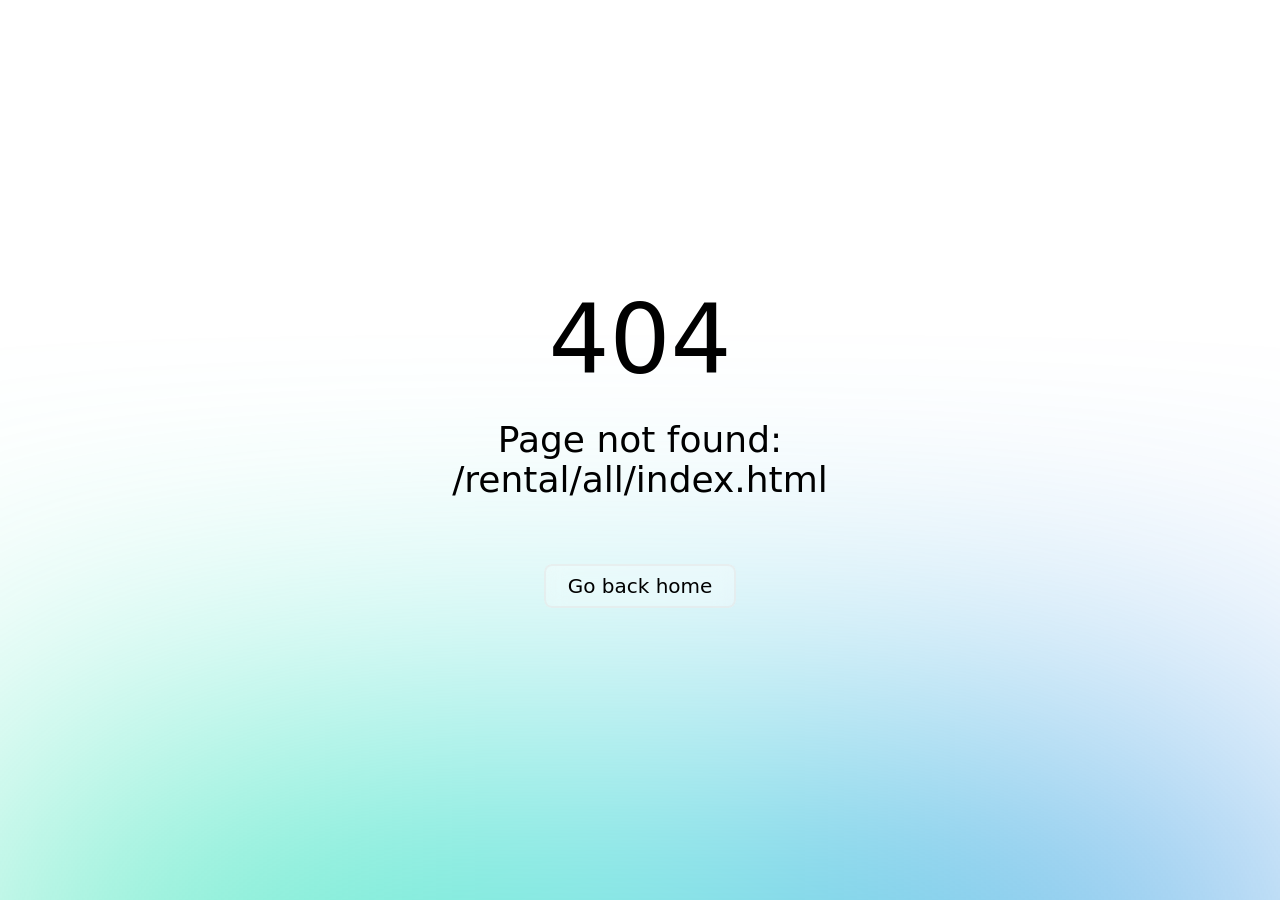
<file: rental/all/index.html>
<!DOCTYPE html><html><head><meta charset="utf-8">
<meta name="viewport" content="width=device-width, initial-scale=1">
<link rel="stylesheet" href="https://cdn.jsdelivr.net/npm/bootstrap@5.3.3/dist/css/bootstrap.min.css" integrity="sha384-QWTKZyjpPEjISv5WaRU9OFeRpok6YctnYmDr5pNlyT2bRjXh0JMhjY6hW+ALEwIH" crossorigin="anonymous">
<link rel="stylesheet" href="https://cdn.jsdelivr.net/npm/bootstrap-icons@1.11.3/font/bootstrap-icons.min.css">
<link rel="stylesheet" href="/_nuxt/entry.CYiP41U4.css" crossorigin>
<link rel="modulepreload" as="script" crossorigin href="/_nuxt/BT08cOX5.js">
<script type="module" src="/_nuxt/BT08cOX5.js" crossorigin></script>
<link rel="prefetch" as="style" crossorigin href="/_nuxt/error-404.DL_4WIao.css">
<link rel="prefetch" as="script" crossorigin href="/_nuxt/BCKIMfNf.js">
<link rel="prefetch" as="script" crossorigin href="/_nuxt/CDFw1qhr.js">
<link rel="prefetch" as="style" crossorigin href="/_nuxt/error-500.I1Dtv2V5.css">
<link rel="prefetch" as="script" crossorigin href="/_nuxt/CYaJ5jwM.js"></head><body><div id="__nuxt"></div><div id="teleports"></div><script>window.__NUXT__={};window.__NUXT__.config={public:{},app:{baseURL:"/",buildId:"ac25637e-3613-4a04-b47a-0d060e08e843",buildAssetsDir:"/_nuxt/",cdnURL:""}}</script>
<script src="https://cdn.jsdelivr.net/npm/bootstrap@5.3.3/dist/js/bootstrap.bundle.min.js" integrity="sha384-YvpcrYf0tY3lHB60NNkmXc5s9fDVZLESaAA55NDzOxhy9GkcIdslK1eN7N6jIeHz" crossorigin="anonymous"></script>
<script type="application/json" data-nuxt-data="nuxt-app" data-ssr="false" id="__NUXT_DATA__">[{"prerenderedAt":1,"serverRendered":2},1791517977442,false]</script></body></html>
</file>
<file: _nuxt/entry.CYiP41U4.css>
*{box-sizing:border-box;margin:0;padding:0}body{background-color:#e3f2fd;font-family:Segoe UI,Tahoma,Geneva,Verdana,sans-serif}.navbar{background-color:#f6f1f1}.nav-link{color:#000;font-weight:600;margin-left:10px;margin-right:10px;text-transform:uppercase}.nav-link.active,.nav-link:hover{color:#19a7ce}.search{border:2px solid #19a7ce;border-radius:60px;height:40px;outline:none;padding-left:15px;width:160px}.btn0{background:#19a7ce;border:none;height:40px;padding:0 20px}.btn0,.btn1{border-radius:60px;color:#fff;font-weight:700}.btn1{background-color:#146c94;border:none;height:45px;width:200px}.btn1:hover{background-color:#19a7ce;color:#fff;transition:.5s}.news{background-color:#f6f1f1;color:#000}.news input{background:#000;border:2px solid #fff;border-radius:4px;color:#fff;height:45px;padding-left:15px;width:50%}.btn2{background:#f6f1f1;border:2px solid #000;cursor:pointer;font-weight:600;height:45px;width:100px}
</file>
<file: _nuxt/error-404.DL_4WIao.css>
.spotlight[data-v-1bd9e11a]{background:linear-gradient(45deg,#00dc82,#36e4da 50%,#0047e1);bottom:-30vh;filter:blur(20vh);height:40vh}.gradient-border[data-v-1bd9e11a]{-webkit-backdrop-filter:blur(10px);backdrop-filter:blur(10px);border-radius:.5rem;position:relative}@media(prefers-color-scheme:light){.gradient-border[data-v-1bd9e11a]{background-color:#ffffff4d}.gradient-border[data-v-1bd9e11a]:before{background:linear-gradient(90deg,#e2e2e2,#e2e2e2 25%,#00dc82,#36e4da 75%,#0047e1)}}@media(prefers-color-scheme:dark){.gradient-border[data-v-1bd9e11a]{background-color:#1414144d}.gradient-border[data-v-1bd9e11a]:before{background:linear-gradient(90deg,#303030,#303030 25%,#00dc82,#36e4da 75%,#0047e1)}}.gradient-border[data-v-1bd9e11a]:before{background-size:400% auto;border-radius:.5rem;content:"";inset:0;-webkit-mask:linear-gradient(#fff 0 0) content-box,linear-gradient(#fff 0 0);mask:linear-gradient(#fff 0 0) content-box,linear-gradient(#fff 0 0);-webkit-mask-composite:xor;mask-composite:exclude;opacity:.5;padding:2px;position:absolute;transition:background-position .3s ease-in-out,opacity .2s ease-in-out;width:100%}.gradient-border[data-v-1bd9e11a]:hover:before{background-position:-50% 0;opacity:1}.fixed[data-v-1bd9e11a]{position:fixed}.left-0[data-v-1bd9e11a]{left:0}.right-0[data-v-1bd9e11a]{right:0}.z-10[data-v-1bd9e11a]{z-index:10}.z-20[data-v-1bd9e11a]{z-index:20}.grid[data-v-1bd9e11a]{display:grid}.mb-16[data-v-1bd9e11a]{margin-bottom:4rem}.mb-8[data-v-1bd9e11a]{margin-bottom:2rem}.max-w-520px[data-v-1bd9e11a]{max-width:520px}.min-h-screen[data-v-1bd9e11a]{min-height:100vh}.w-full[data-v-1bd9e11a]{width:100%}.flex[data-v-1bd9e11a]{display:flex}.cursor-pointer[data-v-1bd9e11a]{cursor:pointer}.place-content-center[data-v-1bd9e11a]{place-content:center}.items-center[data-v-1bd9e11a]{align-items:center}.justify-center[data-v-1bd9e11a]{justify-content:center}.overflow-hidden[data-v-1bd9e11a]{overflow:hidden}.bg-white[data-v-1bd9e11a]{--un-bg-opacity:1;background-color:rgb(255 255 255/var(--un-bg-opacity))}.px-4[data-v-1bd9e11a]{padding-left:1rem;padding-right:1rem}.px-8[data-v-1bd9e11a]{padding-left:2rem;padding-right:2rem}.py-2[data-v-1bd9e11a]{padding-bottom:.5rem;padding-top:.5rem}.text-center[data-v-1bd9e11a]{text-align:center}.text-8xl[data-v-1bd9e11a]{font-size:6rem;line-height:1}.text-xl[data-v-1bd9e11a]{font-size:1.25rem;line-height:1.75rem}.text-black[data-v-1bd9e11a]{--un-text-opacity:1;color:rgb(0 0 0/var(--un-text-opacity))}.font-light[data-v-1bd9e11a]{font-weight:300}.font-medium[data-v-1bd9e11a]{font-weight:500}.leading-tight[data-v-1bd9e11a]{line-height:1.25}.font-sans[data-v-1bd9e11a]{font-family:ui-sans-serif,system-ui,-apple-system,BlinkMacSystemFont,Segoe UI,Roboto,Helvetica Neue,Arial,Noto Sans,sans-serif,Apple Color Emoji,Segoe UI Emoji,Segoe UI Symbol,Noto Color Emoji}.antialiased[data-v-1bd9e11a]{-webkit-font-smoothing:antialiased;-moz-osx-font-smoothing:grayscale}@media(prefers-color-scheme:dark){.dark\:bg-black[data-v-1bd9e11a]{--un-bg-opacity:1;background-color:rgb(0 0 0/var(--un-bg-opacity))}.dark\:text-white[data-v-1bd9e11a]{--un-text-opacity:1;color:rgb(255 255 255/var(--un-text-opacity))}}@media(min-width:640px){.sm\:px-0[data-v-1bd9e11a]{padding-left:0;padding-right:0}.sm\:px-6[data-v-1bd9e11a]{padding-left:1.5rem;padding-right:1.5rem}.sm\:py-3[data-v-1bd9e11a]{padding-bottom:.75rem;padding-top:.75rem}.sm\:text-4xl[data-v-1bd9e11a]{font-size:2.25rem;line-height:2.5rem}.sm\:text-xl[data-v-1bd9e11a]{font-size:1.25rem;line-height:1.75rem}}
</file>
<file: _nuxt/error-500.I1Dtv2V5.css>
.spotlight[data-v-a01dd0ba]{background:linear-gradient(45deg,#00dc82,#36e4da 50%,#0047e1);filter:blur(20vh)}.fixed[data-v-a01dd0ba]{position:fixed}.-bottom-1\/2[data-v-a01dd0ba]{bottom:-50%}.left-0[data-v-a01dd0ba]{left:0}.right-0[data-v-a01dd0ba]{right:0}.grid[data-v-a01dd0ba]{display:grid}.mb-16[data-v-a01dd0ba]{margin-bottom:4rem}.mb-8[data-v-a01dd0ba]{margin-bottom:2rem}.h-1\/2[data-v-a01dd0ba]{height:50%}.max-w-520px[data-v-a01dd0ba]{max-width:520px}.min-h-screen[data-v-a01dd0ba]{min-height:100vh}.place-content-center[data-v-a01dd0ba]{place-content:center}.overflow-hidden[data-v-a01dd0ba]{overflow:hidden}.bg-white[data-v-a01dd0ba]{--un-bg-opacity:1;background-color:rgb(255 255 255/var(--un-bg-opacity))}.px-8[data-v-a01dd0ba]{padding-left:2rem;padding-right:2rem}.text-center[data-v-a01dd0ba]{text-align:center}.text-8xl[data-v-a01dd0ba]{font-size:6rem;line-height:1}.text-xl[data-v-a01dd0ba]{font-size:1.25rem;line-height:1.75rem}.text-black[data-v-a01dd0ba]{--un-text-opacity:1;color:rgb(0 0 0/var(--un-text-opacity))}.font-light[data-v-a01dd0ba]{font-weight:300}.font-medium[data-v-a01dd0ba]{font-weight:500}.leading-tight[data-v-a01dd0ba]{line-height:1.25}.font-sans[data-v-a01dd0ba]{font-family:ui-sans-serif,system-ui,-apple-system,BlinkMacSystemFont,Segoe UI,Roboto,Helvetica Neue,Arial,Noto Sans,sans-serif,Apple Color Emoji,Segoe UI Emoji,Segoe UI Symbol,Noto Color Emoji}.antialiased[data-v-a01dd0ba]{-webkit-font-smoothing:antialiased;-moz-osx-font-smoothing:grayscale}@media(prefers-color-scheme:dark){.dark\:bg-black[data-v-a01dd0ba]{--un-bg-opacity:1;background-color:rgb(0 0 0/var(--un-bg-opacity))}.dark\:text-white[data-v-a01dd0ba]{--un-text-opacity:1;color:rgb(255 255 255/var(--un-text-opacity))}}@media(min-width:640px){.sm\:px-0[data-v-a01dd0ba]{padding-left:0;padding-right:0}.sm\:text-4xl[data-v-a01dd0ba]{font-size:2.25rem;line-height:2.5rem}}
</file>
